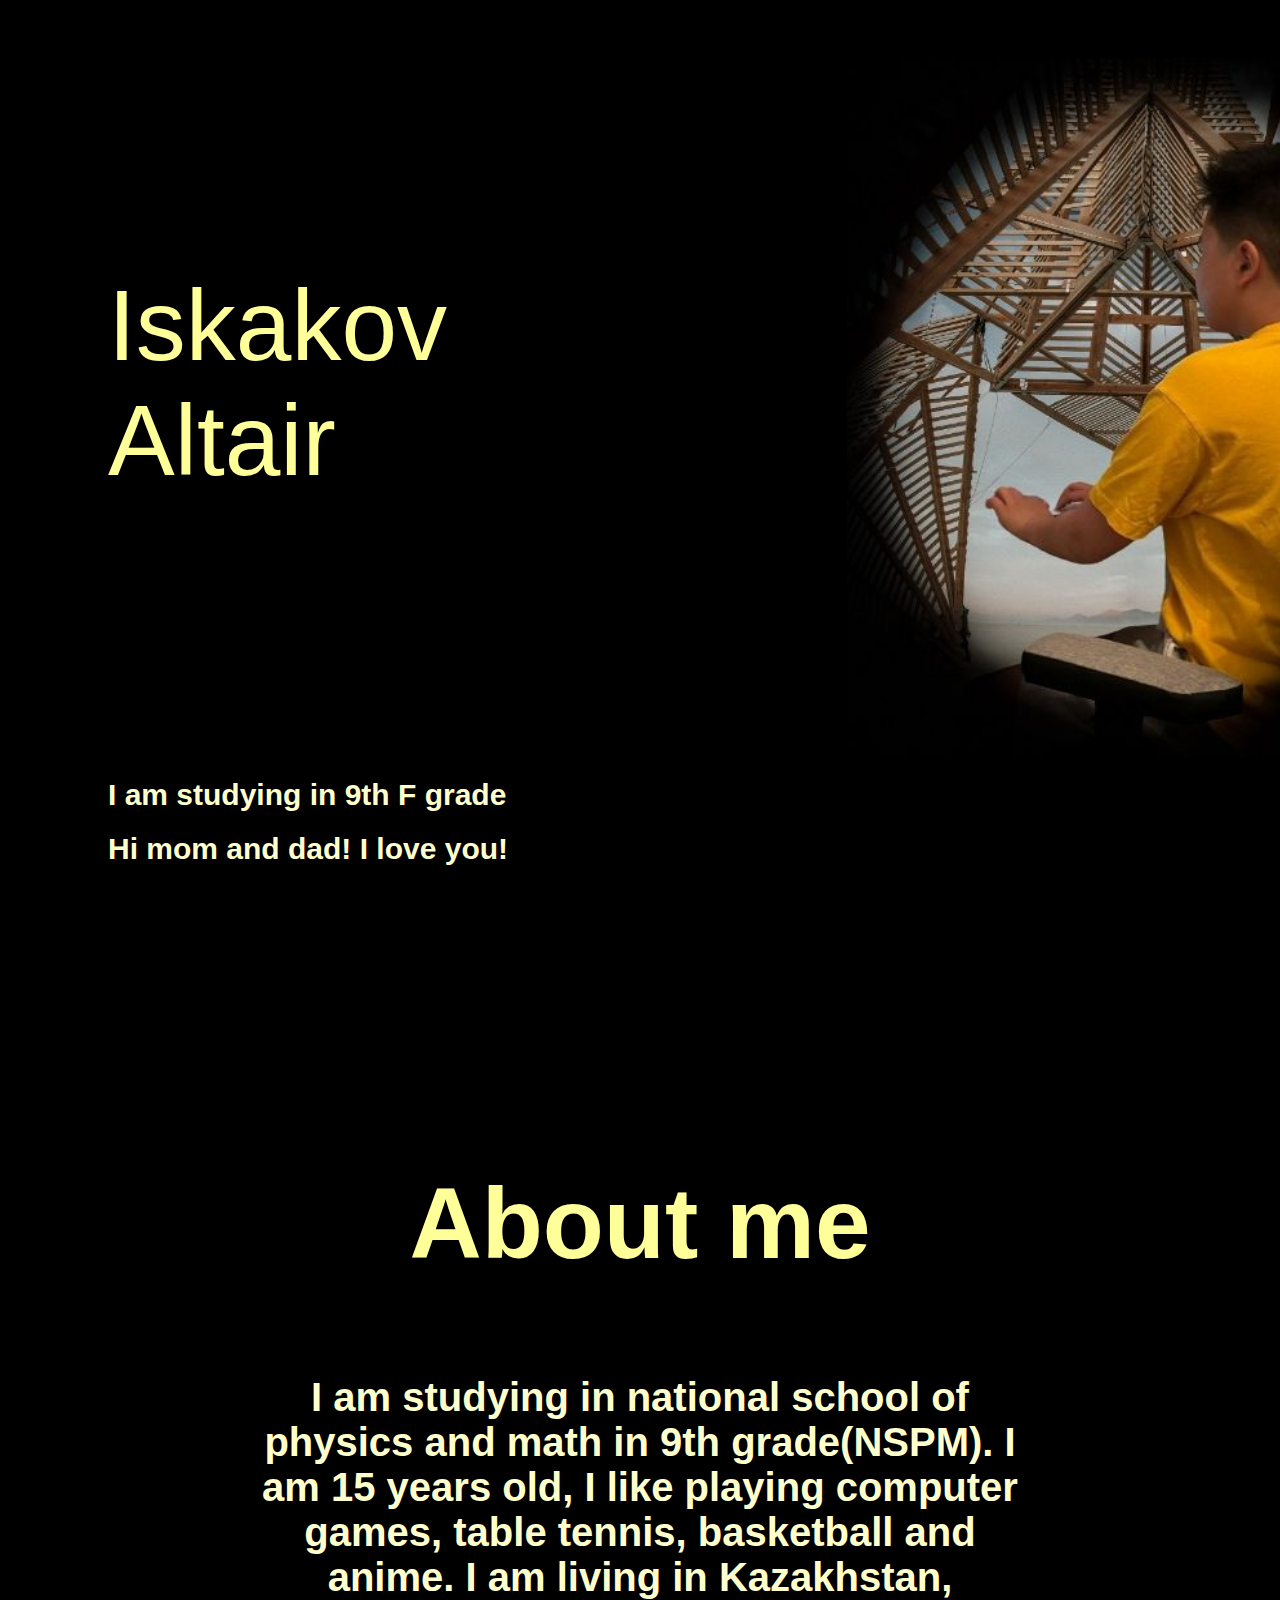
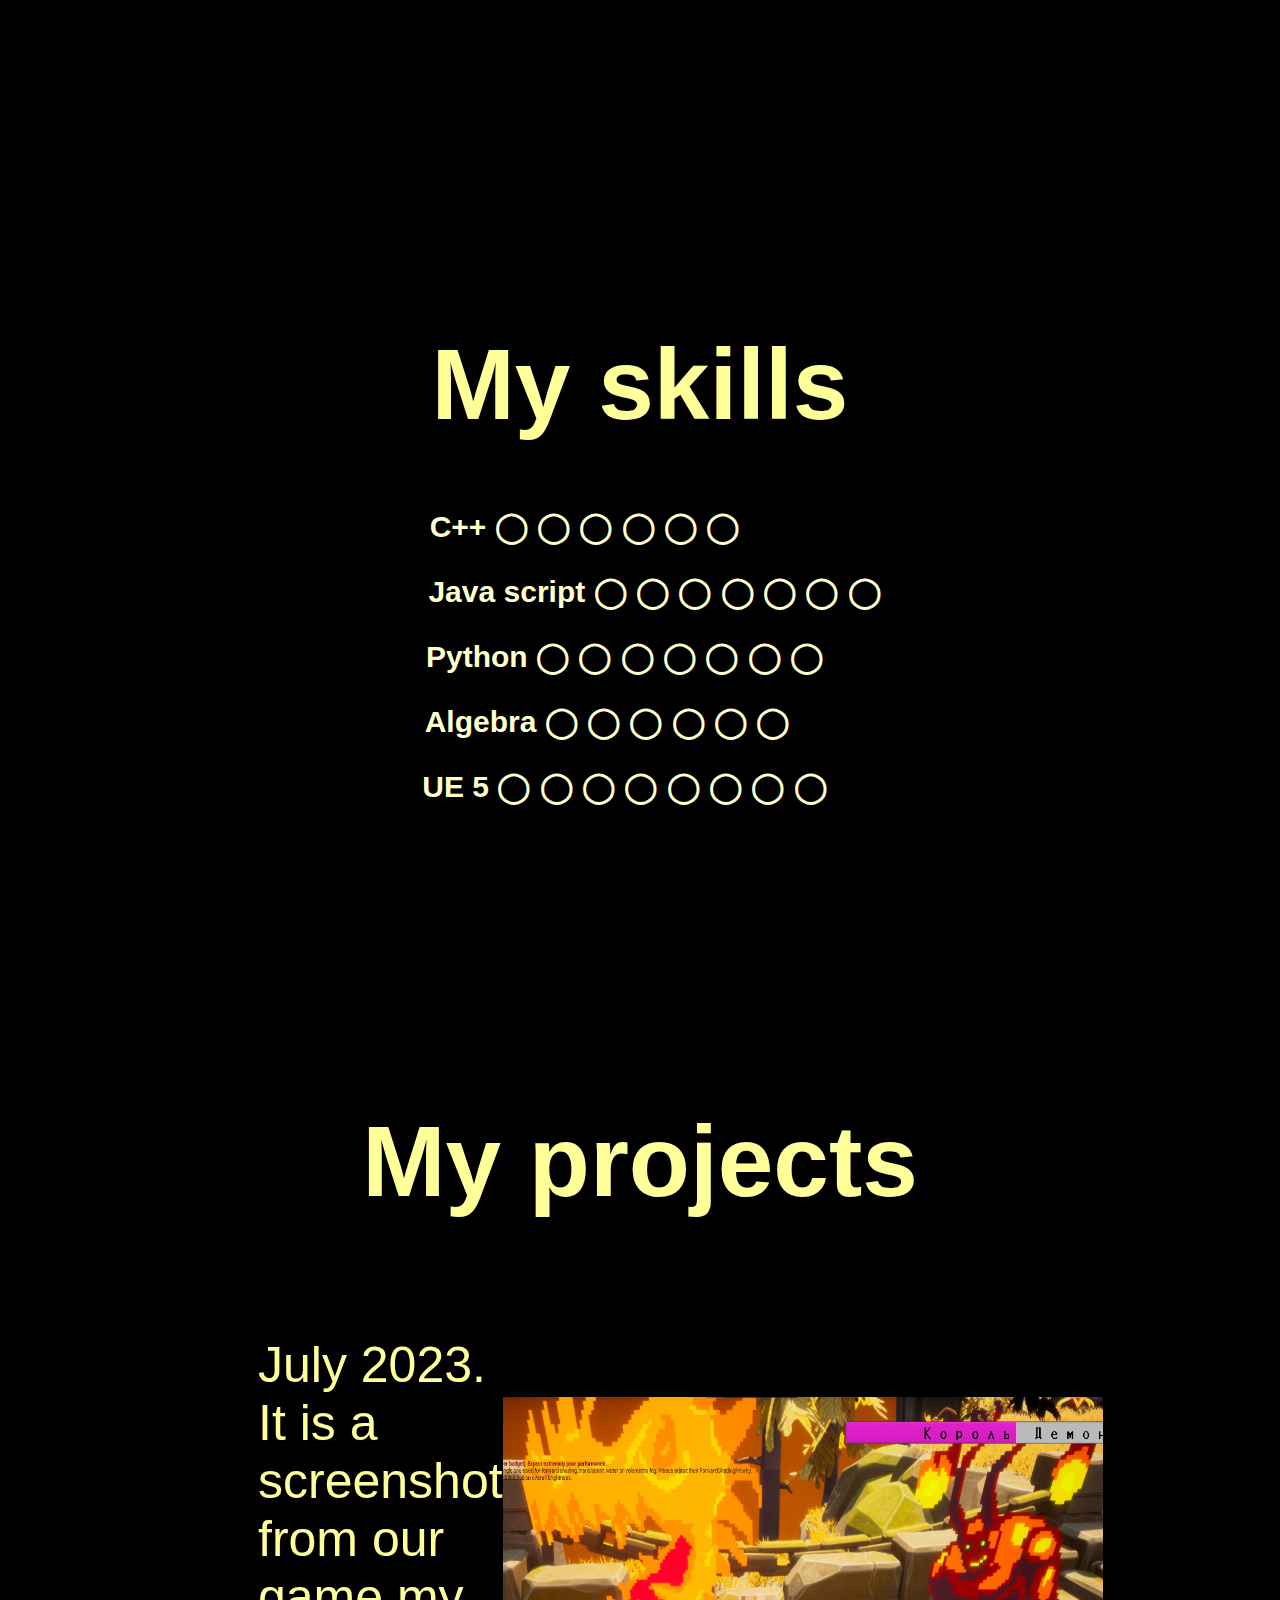
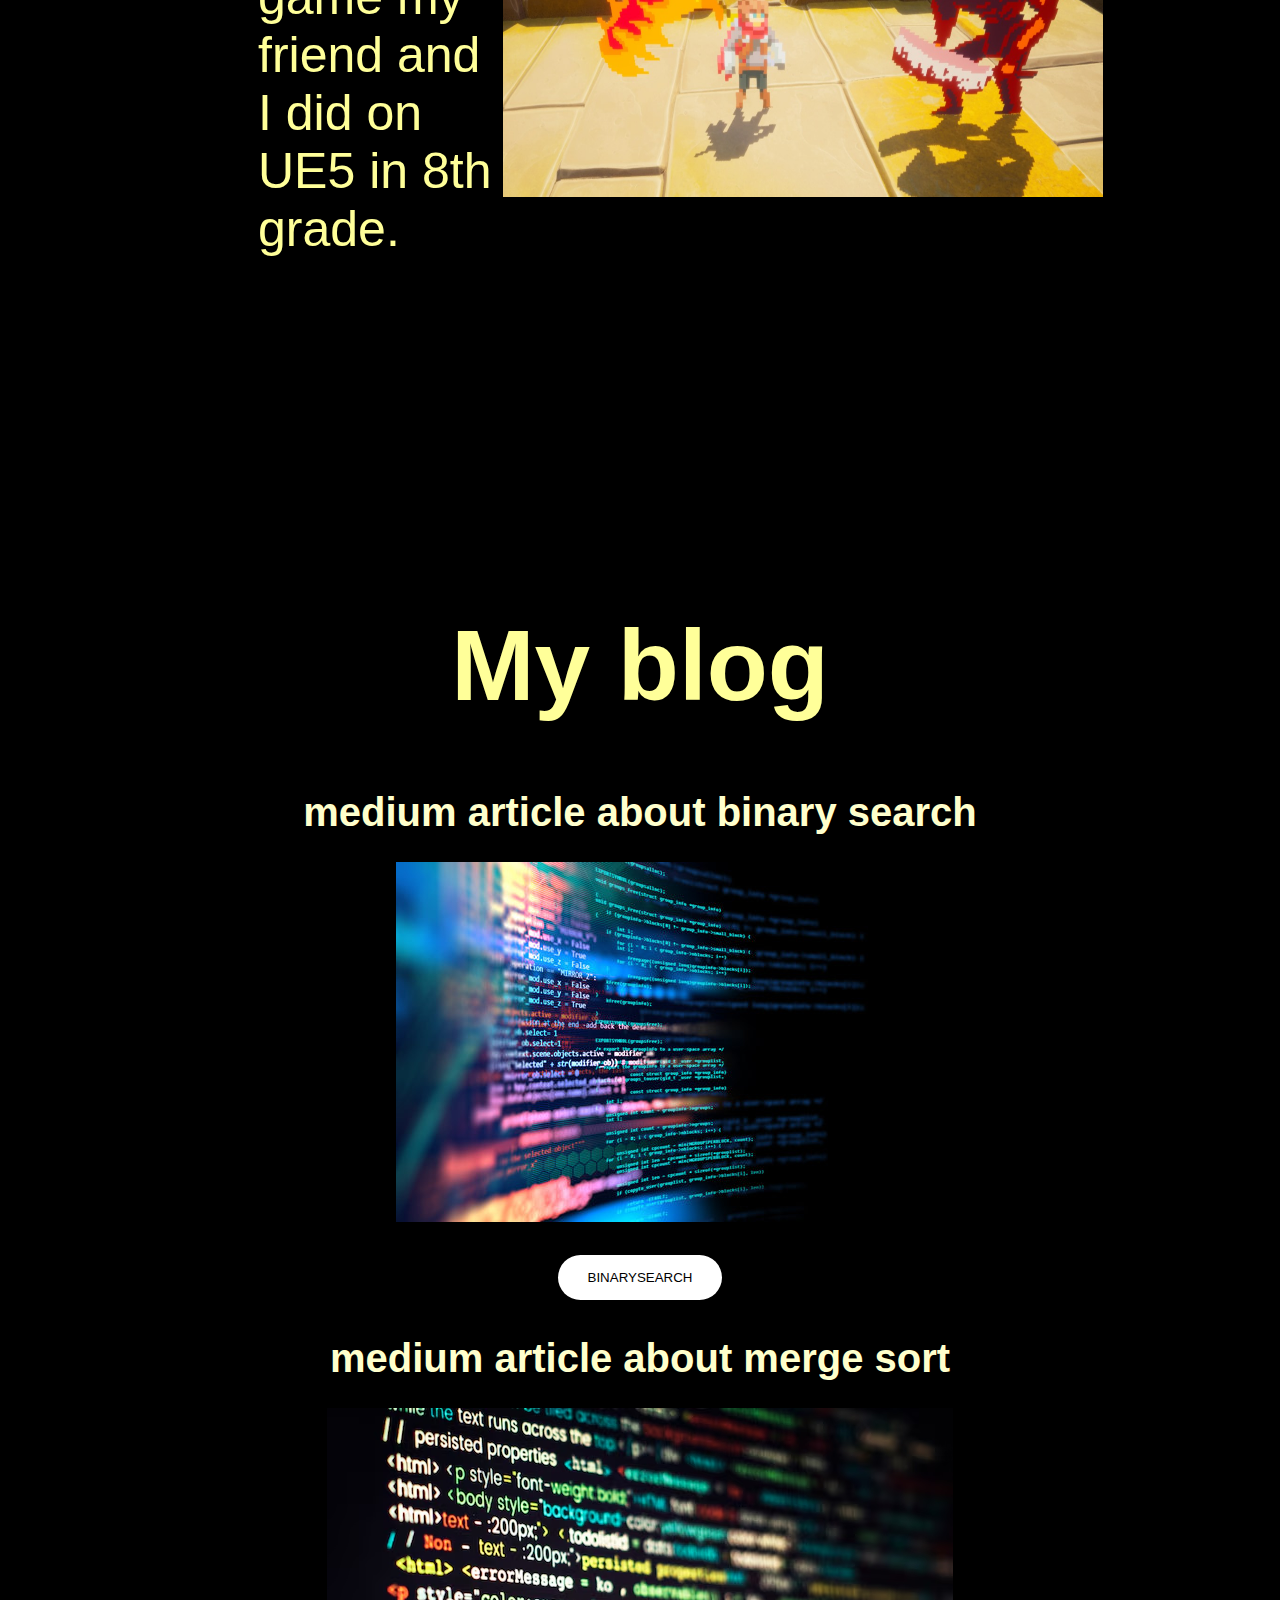
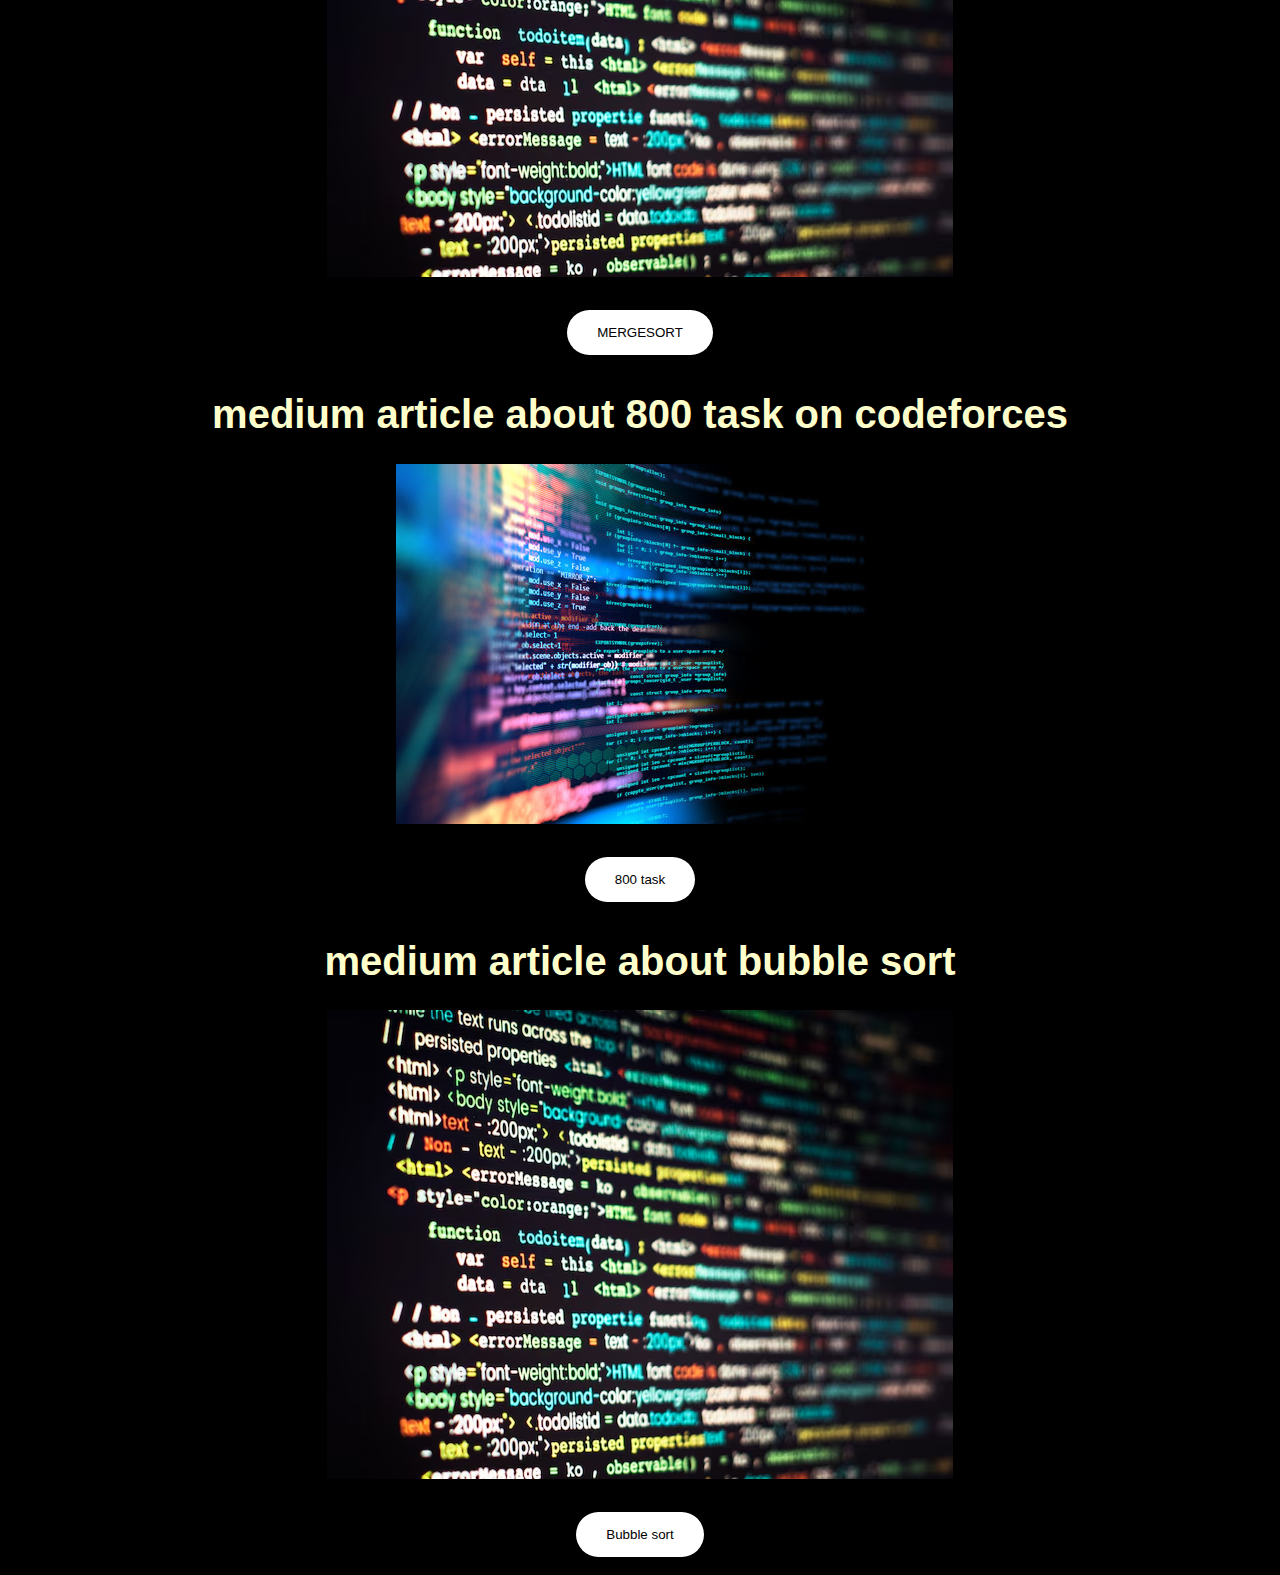
<file: index.html>
<!DOCTYPE html> 
<html lang="en"> 
<head> 
    <meta charset="UTF-8"> 
    <meta name="viewport" content="width=device-width, initial-scale=1.0"> 
    <title>Document</title> 
    <link rel="stylesheet" href="style.css"> 
</head> 
<body> 
    <div style="display: flex; align-items: center;">
        <p style="margin-right: 400px; font-size: 100px; color: #FFFF99; margin-left: 100px;">Iskakov Altair</p>
        <img src="yellowphotowithoutbg.jpg" alt="myphoto" style="width: 600px; height: 700px; margin-top: 50px;">
    </div>
    <h1 class="text1">I am studying in 9th F grade</h1> 
    <h1 class="text1">Hi mom and dad! I love you!</h1>
    
    <script>
        function goToSite() {
            window.open('https://kaspi.kz/?utm_source=google&utm_medium=cpc&utm_campaign=shop_google_performance_max_common_new&ref=paid_shop_google_performance_max_common_new&gad_source=1&gclid=CjwKCAjwoPOwBhAeEiwAJuXRhzvQ9EzEkNaejq8FzIgFH-cZF6Rvfrh-BgGfbPWZwCQNoXQGF-xG4hoC_34QAvD_BwE', '_blank');
        }
    </script>
    <h1 class="aboutme">About me</h1>
    <div style="display: inline-block;">
    <h1 class = "informationaboutme">I am studying in national school of physics and math in 9th grade(NSPM). I am 15 years old, I like playing computer games, table tennis, basketball and anime. I am living in Kazakhstan,</h1>
    </div>
    <h1 class = "aboutme">My skills</h1>
    <h1 class="skills1">C++ ◯ ◯ ◯ ◯ ◯ ◯</h1> 
    <h1 class="skills2">Java script ◯ ◯ ◯ ◯ ◯ ◯ ◯</h1> 
    <h1 class="skills3">Python ◯ ◯ ◯ ◯ ◯ ◯ ◯</h1> 
    <h1 class="skills4"> Algebra ◯ ◯ ◯ ◯ ◯ ◯</h1> 
    <h1 class="skills5"> UE 5 ◯ ◯ ◯ ◯ ◯ ◯ ◯ ◯</h1> 
    <h1 class="aboutme">My projects</h1> 
    <div style="display: flex; align-items: center;">
        <p style="margin-left: 250px; font-size: 50px; color: #FFFF99;">July 2023. It is a screenshot from our game my friend and I did on UE5 in 8th grade.</p>
        <img src="boss game photo.jpg" alt="certificate" style="width: 600px; height: 400px; margin-right: 200px;">
    </div>
    <h1 class = "aboutme">My blog</h1>
    <h1 class="text123">medium article about binary search</h1> 
    <div class = "mediumphoto">
        <img src="360_F_348397404_wXuf22GUPNAh67htBZZnaDSx3Bj92yep.jpg" alt="photo">
    </div>
    <div class="kaspi">
        <button type="button" onclick="goTomedium()"; class = "button">BINARYSEARCH</button>
    </div>
    <script>
        function goTomedium() {
            window.open('https://medium.com/@alt.utamaruu/binary-search-c-b565e6738184');
        }
    </script>
    <h1 class="text123">medium article about merge sort</h1> 
    <div class = "mediumphoto">
        <img src="computer-program-coding-screen_53876-138060.avif" alt="photo">
    </div> 
    <div class="kaspi">
        <button type="button" onclick="goTomedium1()"; class = "button">MERGESORT</button>
    </div>
    <script>
        function goTomedium1() {
            window.open('https://medium.com/@alt.utamaruu/merge-sort-5c053ce2f6a0');
        }
    </script>
    <h1 class="text123">medium article about 800 task on codeforces</h1> 
    <div class = "mediumphoto">
        <img src="360_F_348397404_wXuf22GUPNAh67htBZZnaDSx3Bj92yep.jpg" alt="photo">
    </div> 
    <div class="kaspi">
        <button type="button" onclick="goTomedium2()"; class = "button">800 task</button>
    </div>
    <script>
        function goTomedium2() {
            window.open('https://medium.com/@alt.utamaruu/слово-на-бумаге-10acf6d2640f');
        }
    </script>
    <h1 class="text123">medium article about bubble sort</h1> 
    <div class = "mediumphoto">
        <img src="computer-program-coding-screen_53876-138060.avif" alt="photo">
    </div> 
    <div class="kaspi">
        <button type="button" onclick="goTomedium3()"; class = "button">Bubble sort</button>
    </div>
    <script>
        function goTomedium3() {
            window.open('https://medium.com/@alt.utamaruu/bubble-sort-0cebc48c519d');
        }
    </script>
</body> 
</html>
</file>
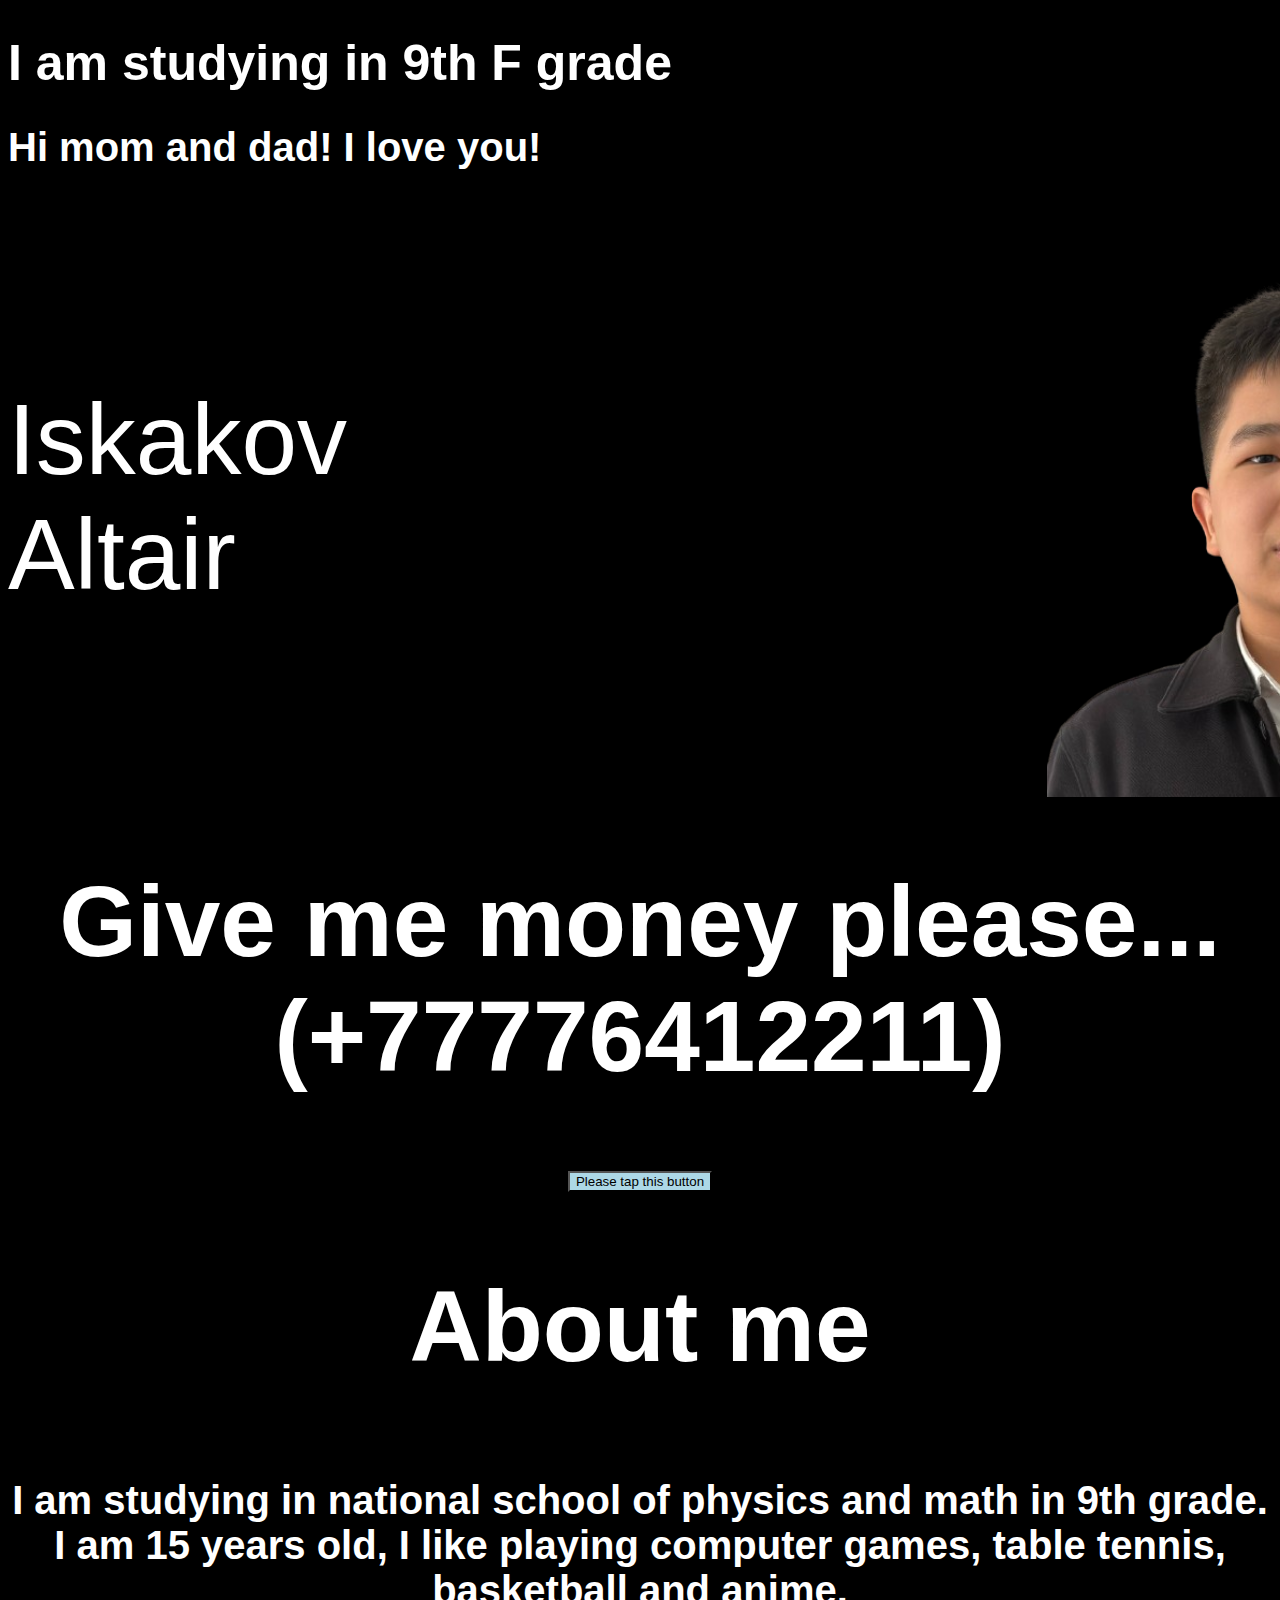
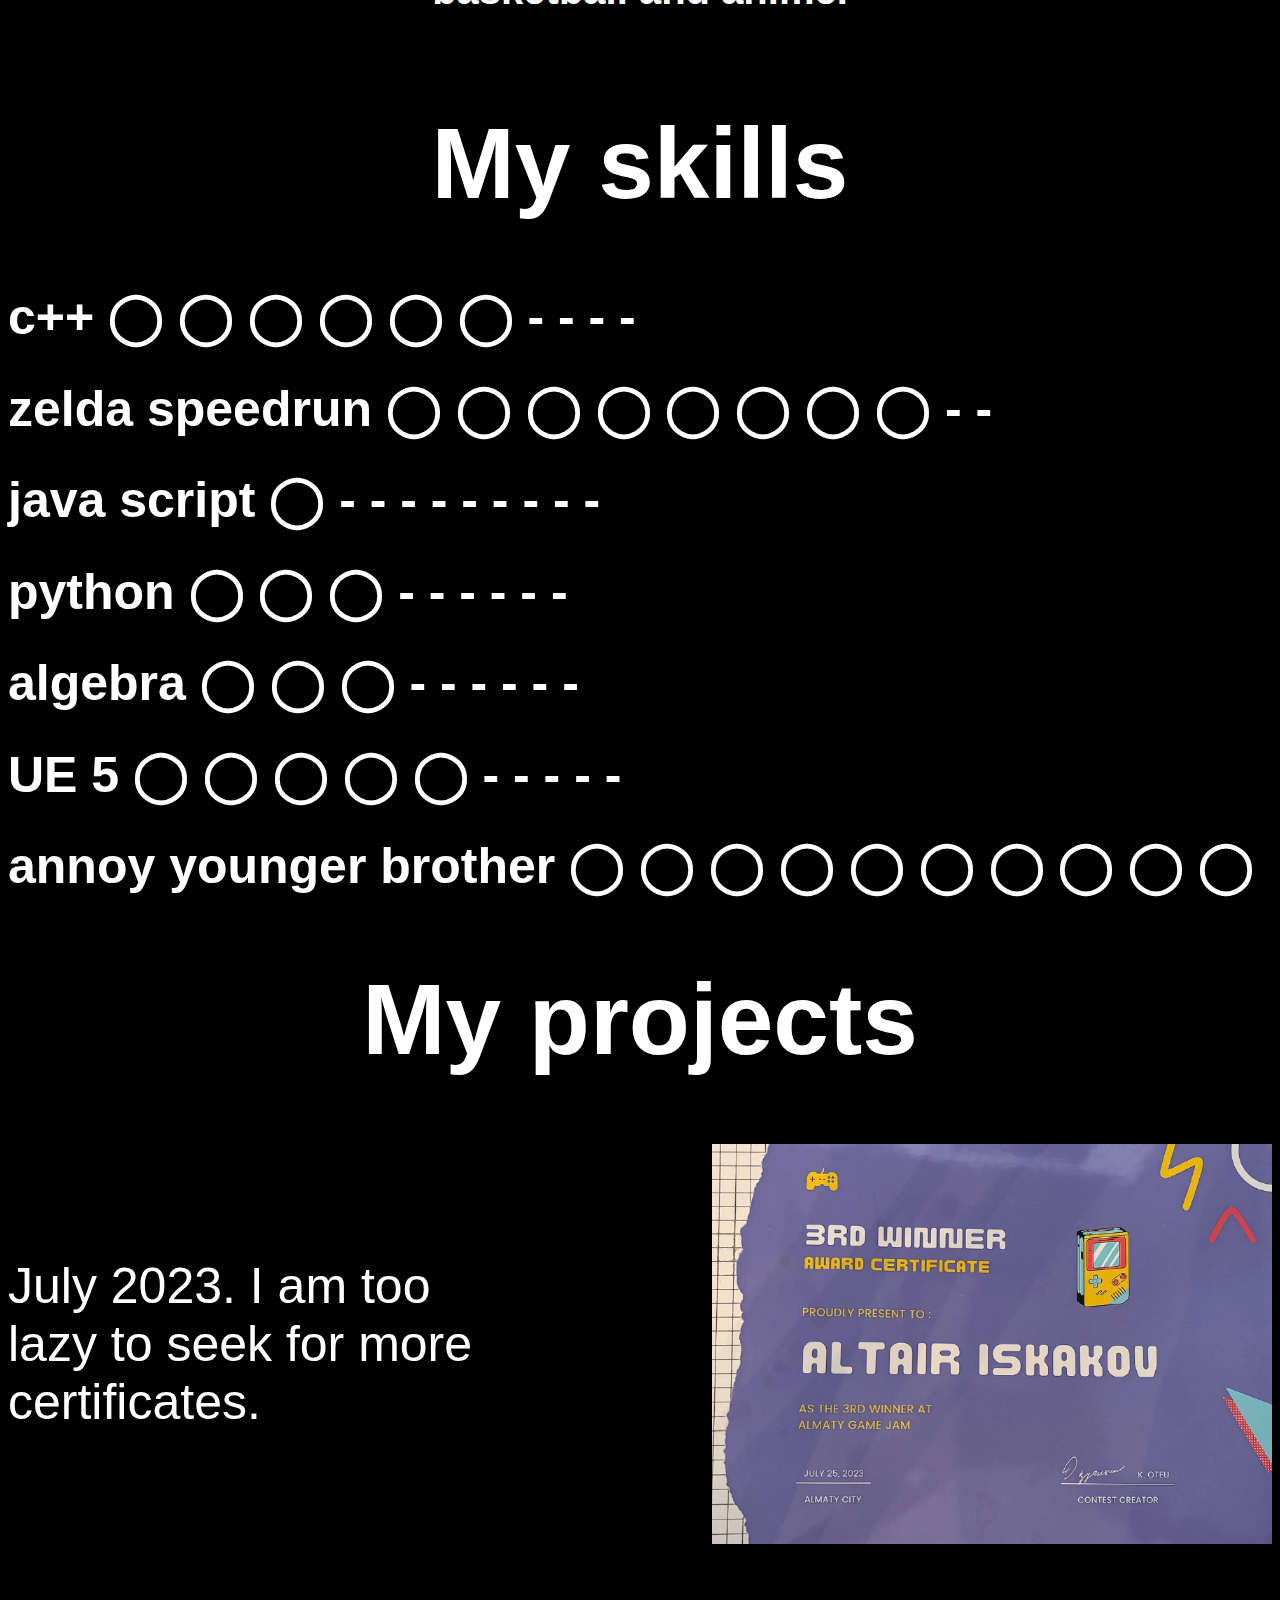
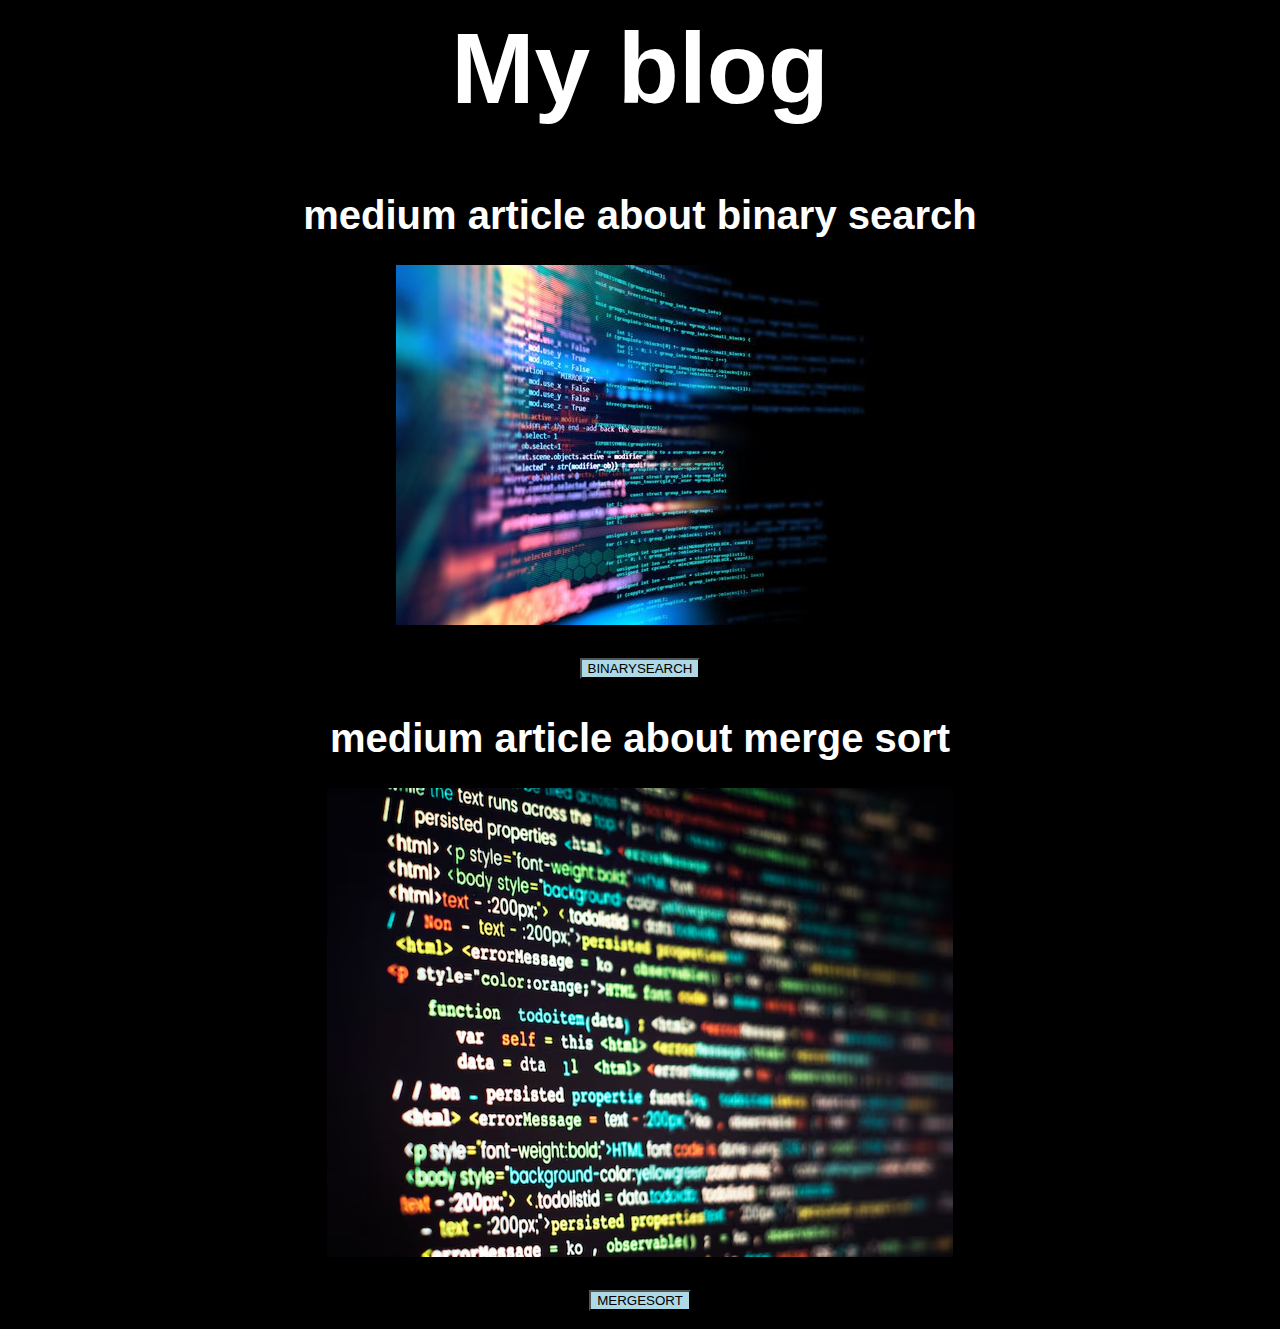
<file: 9F Iskakov Altair/index.html>
<!DOCTYPE html> 
<html lang="en"> 
<head> 
    <meta charset="UTF-8"> 
    <meta name="viewport" content="width=device-width, initial-scale=1.0"> 
    <title>Document</title> 
    <link rel="stylesheet" href="style.css"> 
</head> 
<body> 
    <h1 class="text">I am studying in 9th F grade</h1> 
    <h1 class="text1">Hi mom and dad! I love you!</h1>
    <div style="display: flex; align-items: center;">
        <p style="margin-right: 700px; font-size: 100px; color: white;">Iskakov Altair</p>
        <img src="mynormalimage-removebg-preview.png" alt="myphoto" style="width: 600px; height: 600px; ">
    </div>
    <h1 class="money">Give me money please...(+77776412211)</h1>
    <div class="kaspi">
        <button type="button" onclick="goToSite()";style="color: white;"; class = "button">Please tap this button</button>
    </div>
    
    <script>
        function goToSite() {
            window.open('https://kaspi.kz/?utm_source=google&utm_medium=cpc&utm_campaign=shop_google_performance_max_common_new&ref=paid_shop_google_performance_max_common_new&gad_source=1&gclid=CjwKCAjwoPOwBhAeEiwAJuXRhzvQ9EzEkNaejq8FzIgFH-cZF6Rvfrh-BgGfbPWZwCQNoXQGF-xG4hoC_34QAvD_BwE', '_blank');
        }
    </script>
    <h1 class="aboutme">About me</h1>
    <div style="display: inline-block;">
    <h1 class = "text123">I am studying in national school of physics and math in 9th grade. I am 15 years old, I like playing computer games, table tennis, basketball and anime.</h1>
    </div>
    <h1 class = "aboutme">My skills</h1>
    <h1 class="text">c++ ◯ ◯ ◯ ◯ ◯ ◯ - - - -</h1> 
    <h1 class="text">zelda speedrun ◯ ◯ ◯ ◯ ◯ ◯ ◯ ◯ - -</h1> 
    <h1 class="text">java script ◯ - - - - - - - - -</h1> 
    <h1 class="text">python ◯ ◯ ◯ - - - - - -</h1> 
    <h1 class="text"> algebra ◯ ◯ ◯ - - - - - -</h1> 
    <h1 class="text"> UE 5 ◯ ◯ ◯ ◯ ◯ - - - - -</h1> 
    <h1 class="text"> annoy younger brother ◯ ◯ ◯ ◯ ◯ ◯ ◯ ◯ ◯ ◯</h1> 
    <h1 class="myprojects">My projects</h1> 
    <div style="display: flex; align-items: center;">
        <p style="margin-right: 200px; font-size: 50px; color: white;">July 2023. I am too lazy to seek for more certificates.</p>
        <img src="3f8cce52-f2ed-454e-aa54-c7b2eafbee90.jpg" alt="certificate" style="width: 600px; height: 400px; ">
    </div>
    <h1 class = "aboutme">My blog</h1>
    <h1 class="text123">medium article about binary search</h1> 
    <div class = "mediumphoto">
        <img src="360_F_348397404_wXuf22GUPNAh67htBZZnaDSx3Bj92yep.jpg" alt="photo">
    </div>
    <div class="kaspi">
        <button type="button" onclick="goTomedium()"; class = "button">BINARYSEARCH</button>
    </div>
    <script>
        function goTomedium() {
            window.open('https://medium.com/@alt.utamaruu/binary-search-c-b565e6738184');
        }
    </script>
    <h1 class="text123">medium article about merge sort</h1> 
    <div class = "mediumphoto">
        <img src="computer-program-coding-screen_53876-138060.avif" alt="photo">
    </div> 
    <div class="kaspi">
        <button type="button" onclick="goTomedium1()"; class = "button">MERGESORT</button>
    </div>
    <script>
        function goTomedium1() {
            window.open('https://medium.com/@alt.utamaruu/merge-sort-5c053ce2f6a0');
        }
    </script>
</body> 
</html>
</file>
<file: style.css>
.text{ 
    color: #FFFFCC;
    font-size: 30px; 
    margin-left: 100px;
    text-align: center;
} 
.text1{ 
    color: #FFFFCC; 
    font-size: 30px; 
    margin-left: 100px;
} 
.text123{ 
    color: #FFFFCC; 
    font-size: 40px; 
    text-align: center;
} 
.money{ 
    color: #FFFF99; 
    font-size: 100px; 
    text-align: center;
    margin-top: 300px;
} 
.kaspi{
    display: flex;
    justify-content: center;
    align-items: center;
    font-size: 500px;
    color: white;
    border-radius: 100px;
    padding: 10px;
}
.aboutme{ 
    color: #FFFF99; 
    font-size: 100px; 
    text-align: center;
    margin-top: 300px;
} 
.medium1{
    font-size: 50px;
    color: black;
}
.mediumphoto{ 
    color: white; 
    font-size: 100px; 
    text-align: center;
} 
.button{
    background-color: white;
    cursor: pointer;
    padding: 15px 30px;
    border-radius: 30px;
    border: 0;
}
.informationaboutme{
    color: #FFFFCC; 
    font-size: 40px; 
    text-align: center;
    margin-left: 250px;
    margin-right: 250px;
}
.skills1{ 
    color: #FFFFCC;
    font-size: 30px;
    margin-right: 110px;
    text-align: center;
} 
.skills2{ 
    color: #FFFFCC;
    font-size: 30px; 
    margin-left: 30px;
    text-align: center;
    margin-top: 30px;
} 
.skills3{ 
    color: #FFFFCC;
    font-size: 30px; 
    margin-right: 30px;
    text-align: center;
    margin-top: 30px;
} 
.skills4{ 
    color: #FFFFCC;
    font-size: 30px; 
    text-align: center;
    margin-right: 65px;
    margin-top: 30px;
} 
.skills5{ 
    color: #FFFFCC;
    font-size: 30px; 
    margin-right: 30px;
    text-align: center;
    margin-top: 30px;
} 
body{ 
    background-color: black;
    font-family: Arial, sans-serif;
}
</file>
<file: 9F Iskakov Altair/style.css>
.text{ 
    color: white; 
    font-size: 50px; 
} 
.text1{ 
    color: white; 
    font-size: 40px; 
} 
.text123{ 
    color: white; 
    font-size: 40px; 
    text-align: center;
} 
.money{ 
    color: white; 
    font-size: 100px; 
    text-align: center;
} 
.kaspi{
    display: flex;
    justify-content: center;
    align-items: center;
    font-size: 500px;
    color: white;
    border-radius: 100px;
    padding: 10px;
}
.aboutme{ 
    color: white; 
    font-size: 100px; 
    text-align: center;
} 
.myprojects{ 
    color: white; 
    font-size: 100px;
    text-align: center; 
} 
.medium1{
    font-size: 50px;
    color: black;
}
.mediumphoto{ 
    color: white; 
    font-size: 100px; 
    text-align: center;
} 
.button{
    background-color: lightblue;
    cursor: pointer;
}
body{ 
    background-color: black;
    font-family: Arial, sans-serif;
}
</file>
